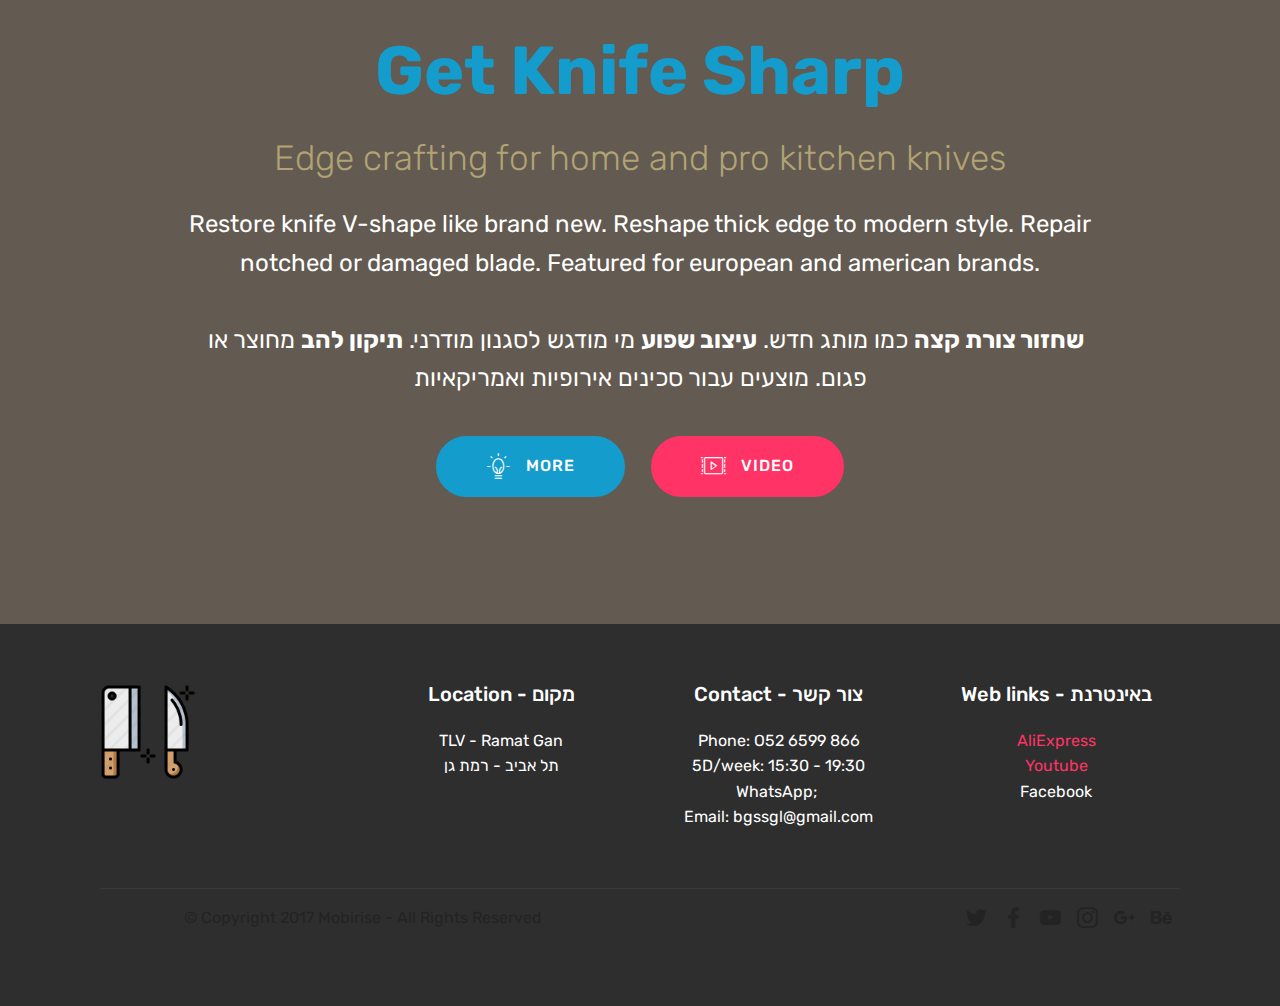
<file: index.html>
<!DOCTYPE html>
<html >
<head>
  <!-- Site made with Mobirise Website Builder v4.7.0, https://mobirise.com -->
  <meta charset="UTF-8">
  <meta http-equiv="X-UA-Compatible" content="IE=edge">
  <meta name="generator" content="Mobirise v4.7.0, mobirise.com">
  <meta name="viewport" content="width=device-width, initial-scale=1, minimum-scale=1">
  <link rel="shortcut icon" href="assets/images/logo4.png" type="image/x-icon">
  <meta name="description" content="About service : edge sharpening, reshaping, repairing; featured for home and pro kitchen knives of american and european origin.
Location : Tel Aviv - Ramat Gan.
Availability : 5D/week, 15:30 - 19:30; O526 599 866 via WhatsApp;">
  <title>Home</title>
  <link rel="stylesheet" href="assets/web/assets/mobirise-icons/mobirise-icons.css">
  <link rel="stylesheet" href="assets/tether/tether.min.css">
  <link rel="stylesheet" href="assets/bootstrap/css/bootstrap.min.css">
  <link rel="stylesheet" href="assets/bootstrap/css/bootstrap-grid.min.css">
  <link rel="stylesheet" href="assets/bootstrap/css/bootstrap-reboot.min.css">
  <link rel="stylesheet" href="assets/socicon/css/styles.css">
  <link rel="stylesheet" href="assets/theme/css/style.css">
  <link rel="stylesheet" href="assets/mobirise/css/mbr-additional.css" type="text/css">
  
  
  
</head>
<body>
  <section class="cid-qOrwmo8tvc" id="header2-f">

    

    

    <div class="container align-center">
        <div class="row justify-content-md-center">
            <div class="mbr-white col-md-10">
                <h1 class="mbr-section-title mbr-bold pb-3 mbr-fonts-style display-1">Get Knife Sharp</h1>
                <h3 class="mbr-section-subtitle align-center mbr-light pb-3 mbr-fonts-style display-2">
                    Edge crafting for home and pro kitchen knives</h3>
                <p class="mbr-text pb-3 mbr-fonts-style display-5">
                    Restore&nbsp;knife&nbsp;V-shape like brand new. Reshape thick edge to modern style. Repair notched or damaged blade. Featured for european and american brands.<br><br>&nbsp; <strong>שחזור צורת קצה</strong> כמו מותג חדש. <strong>עיצוב שפוע</strong>&nbsp;מי מודגש לסגנון מודרני. <strong>תיקון להב</strong> מחוצר או פגום. מוצעים עבור סכינים אירופיות ואמריקאיות</p>
                <div class="mbr-section-btn"><a class="btn btn-md btn-primary display-4" href="page1.html#info2-k"><span class="mbri-idea mbr-iconfont mbr-iconfont-btn"></span>MORE</a>
                    <a class="btn btn-md btn-danger display-4" href="http://bit.ly/2qcrmqI" target="_blank"><span class="mbri-video-play mbr-iconfont mbr-iconfont-btn"></span>VIDEO</a></div>
            </div>
        </div>
    </div>
    
</section>

<section class="engine"><a href="https://mobirise.ws/j">design your own website</a></section><section class="cid-qOrwmoD2B8" id="footer1-g">

    

    

    <div class="container">
        <div class="media-container-row content text-white">
            <div class="col-12 col-md-3">
                <div class="media-wrap">
                    <a href="https://bit.ly/HADKZIL">
                        <img src="assets/images/knife-kitchen-tool-cooking-129-128x128.png" alt="Get Knife Sharp - שירות חידוד סקיני מתבח" title="">
                    </a>
                </div>
            </div>
            <div class="col-12 col-md-3 mbr-fonts-style display-7">
                <h5 class="pb-3">
                    Location - מקום</h5>
                <p class="mbr-text">
                    TLV - Ramat Gan<br>תל אביב - רמת גן</p>
            </div>
            <div class="col-12 col-md-3 mbr-fonts-style display-7">
                <h5 class="pb-3">
                    Contact - צור קשר</h5>
                <p class="mbr-text">Рhоne: O52 6599 866<br>5D/week: 15:30 - 19:30 WhatsApp;&nbsp;<br>Еmаil: bgssgl@gmail.com<br></p>
            </div>
            <div class="col-12 col-md-3 mbr-fonts-style display-7">
                <h5 class="pb-3">Web links - באינטרנת</h5>
                <p class="mbr-text"><a href="http://bit.ly/2JniAy5" class="text-secondary">AliExpress</a><br><a href="http://bit.ly/2qcrmqI" class="text-secondary">Youtube</a><br>Facebook<br><br><br></p>
            </div>
        </div>
        <div class="footer-lower">
            <div class="media-container-row">
                <div class="col-sm-12">
                    <hr>
                </div>
            </div>
            <div class="media-container-row mbr-white">
                <div class="col-sm-6 copyright">
                    <p class="mbr-text mbr-fonts-style display-7">
                        © Copyright 2017 Mobirise - All Rights Reserved
                    </p>
                </div>
                <div class="col-md-6">
                    <div class="social-list align-right">
                        <div class="soc-item">
                            
                                <span class="mbr-iconfont mbr-iconfont-social socicon-twitter socicon" style="color: rgb(35, 35, 35);"></span>
                            
                        </div>
                        <div class="soc-item">
                            
                                <span class="mbr-iconfont mbr-iconfont-social socicon-facebook socicon" style="color: rgb(35, 35, 35);"></span>
                            
                        </div>
                        <div class="soc-item">
                            
                                <span class="mbr-iconfont mbr-iconfont-social socicon-youtube socicon" style="color: rgb(35, 35, 35);"></span>
                            
                        </div>
                        <div class="soc-item">
                            
                                <span class="mbr-iconfont mbr-iconfont-social socicon-instagram socicon" style="color: rgb(35, 35, 35);"></span>
                            
                        </div>
                        <div class="soc-item">
                            
                                <span class="mbr-iconfont mbr-iconfont-social socicon-googleplus socicon" style="color: rgb(35, 35, 35);"></span>
                            
                        </div>
                        <div class="soc-item">
                            
                                <span class="mbr-iconfont mbr-iconfont-social socicon-behance socicon" style="color: rgb(35, 35, 35);"></span>
                            
                        </div>
                    </div>
                </div>
            </div>
        </div>
    </div>
</section>


  <script src="assets/web/assets/jquery/jquery.min.js"></script>
  <script src="assets/popper/popper.min.js"></script>
  <script src="assets/tether/tether.min.js"></script>
  <script src="assets/bootstrap/js/bootstrap.min.js"></script>
  <script src="assets/smoothscroll/smooth-scroll.js"></script>
  <script src="assets/theme/js/script.js"></script>
  
  
</body>
</html>
</file>
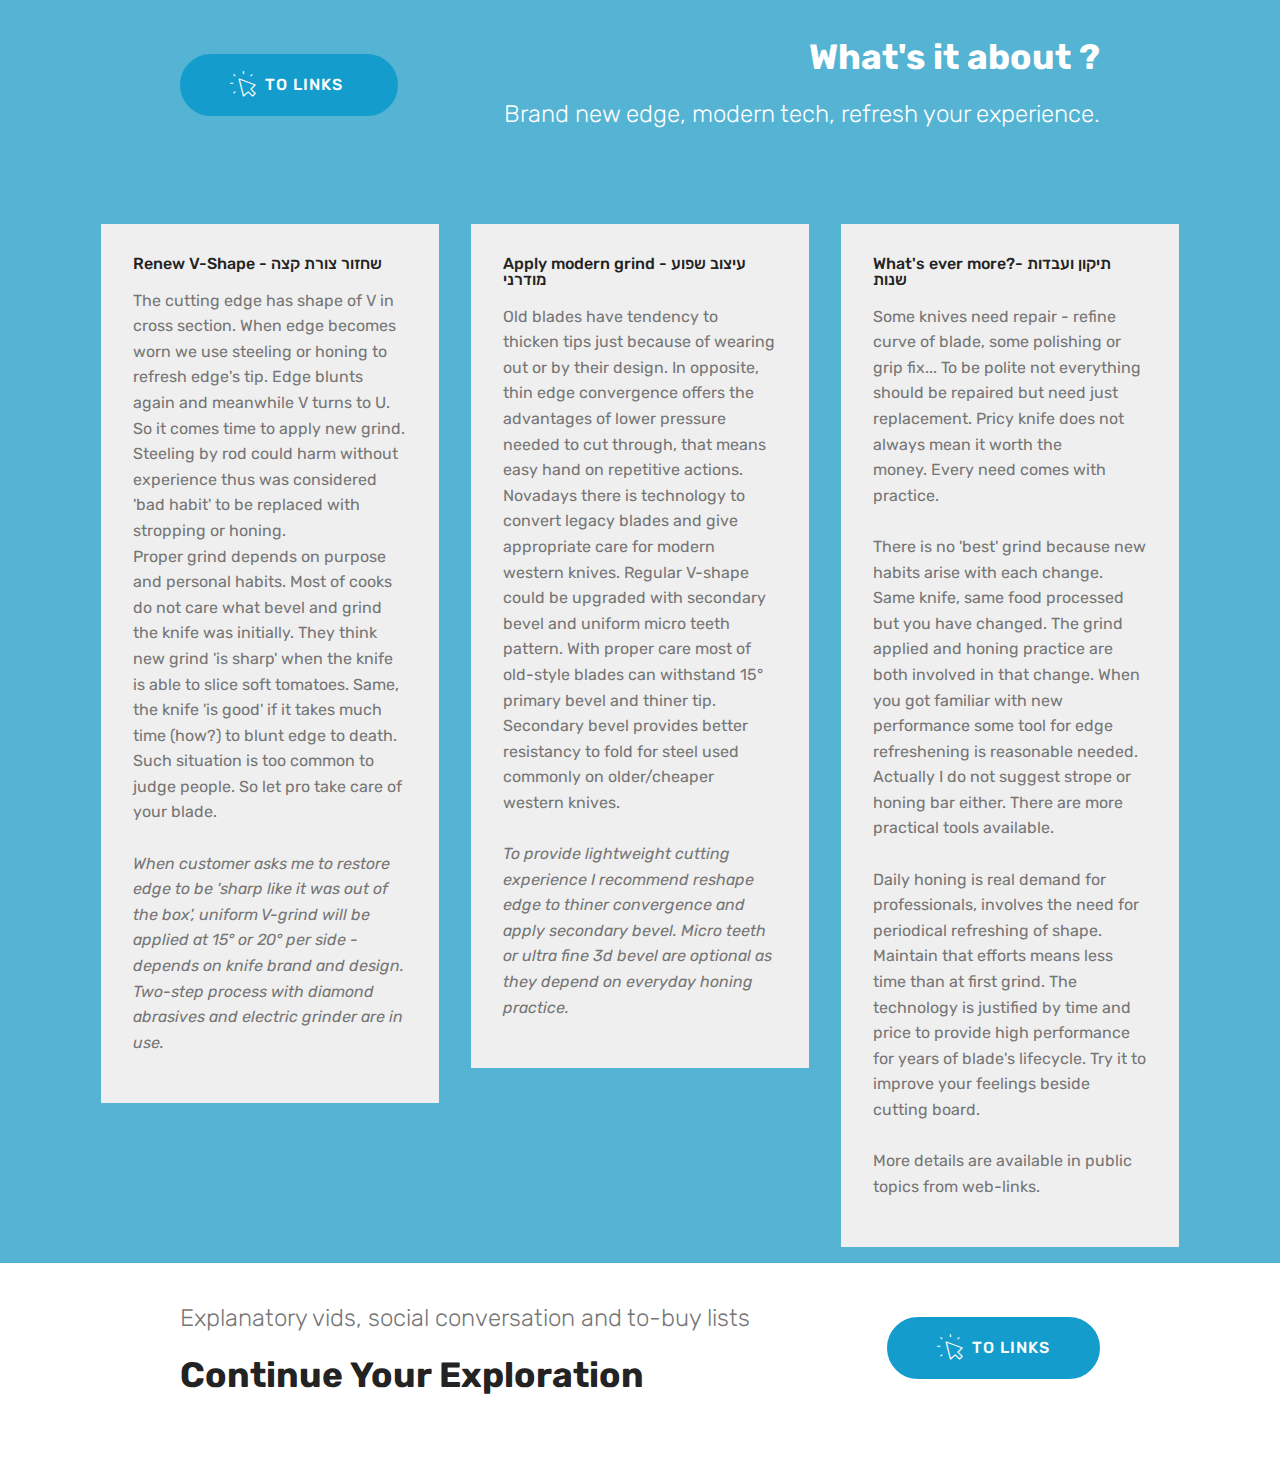
<file: page1.html>
<!DOCTYPE html>
<html >
<head>
  <!-- Site made with Mobirise Website Builder v4.7.0, https://mobirise.com -->
  <meta charset="UTF-8">
  <meta http-equiv="X-UA-Compatible" content="IE=edge">
  <meta name="generator" content="Mobirise v4.7.0, mobirise.com">
  <meta name="viewport" content="width=device-width, initial-scale=1, minimum-scale=1">
  <link rel="shortcut icon" href="assets/images/logo4.png" type="image/x-icon">
  <meta name="description" content="Web Page Creator Description">
  <title>Explanation</title>
  <link rel="stylesheet" href="assets/web/assets/mobirise-icons/mobirise-icons.css">
  <link rel="stylesheet" href="assets/tether/tether.min.css">
  <link rel="stylesheet" href="assets/bootstrap/css/bootstrap.min.css">
  <link rel="stylesheet" href="assets/bootstrap/css/bootstrap-grid.min.css">
  <link rel="stylesheet" href="assets/bootstrap/css/bootstrap-reboot.min.css">
  <link rel="stylesheet" href="assets/theme/css/style.css">
  <link rel="stylesheet" href="assets/mobirise/css/mbr-additional.css" type="text/css">
  
  
  
</head>
<body>
  <section class="mbr-section info2 cid-qOxYMbkE8g" id="info2-k">

    

    

    <div class="container">
        <div class="row main justify-content-center">
            <div class="media-container-column col-12 col-lg-3 col-md-4">
                <div class="mbr-section-btn align-left py-4"><a class="btn btn-primary display-4" href="index.html#footer1-g"><span class="mbri-cursor-click mbr-iconfont mbr-iconfont-btn"></span>
                    
                    TO LINKS&nbsp;</a></div>
            </div>
            <div class="media-container-column title col-12 col-lg-7 col-md-6">
                <h2 class="align-right mbr-bold mbr-white pb-3 mbr-fonts-style display-2">What's it about
?</h2>
                <h3 class="mbr-section-subtitle align-right mbr-light mbr-white mbr-fonts-style display-5">Brand new edge, modern tech, refresh your experience.</h3>
            </div>
        </div>
    </div>
</section>

<section class="engine"><a href="https://mobirise.ws/a">best free web site builder</a></section><section class="features4 cid-qOu1WpeXml" id="features4-i">
    
         

    
    <div class="container">
        <div class="media-container-row">
            <div class="card p-3 col-12 col-md-6 col-lg-4">
                <div class="card-wrapper media-container-row media-container-row">
                    <div class="card-box">
                        <h4 class="card-title pb-3 mbr-fonts-style display-7">Renew V-Shape - שחזור צורת קצה</h4>
                        <p class="mbr-text mbr-fonts-style display-7">The cutting edge has shape of V in cross section. When edge becomes worn we use steeling or honing to refresh edge's tip. Edge blunts again and meanwhile V turns to U. So it comes time to apply new grind. Steeling by rod could harm without experience thus was considered 'bad habit' to be replaced with stropping or honing.
<br>Proper grind depends on purpose and personal habits. Most of cooks do not care what bevel and grind the knife was initially. They think new grind 'is sharp' when the knife is able to slice soft tomatoes. Same, the knife 'is good' if it takes much time (how?) to blunt edge to death. Such situation is too common to judge people. So let pro take care of your blade.<br><br><em>When customer asks me to restore edge to be 'sharp like it was out of the box', uniform V-grind will be applied at 15° or 20° per side - depends on knife brand and design. Two-step process with diamond abrasives and electric grinder are in use.&nbsp;</em></p>
                    </div>
                </div>
            </div>

            <div class="card p-3 col-12 col-md-6 col-12 col-md-6 col-lg-4">
                <div class="card-wrapper media-container-row">
                    <div class="card-box">
                        <h4 class="card-title pb-3 mbr-fonts-style display-7">
                            Apply modern grind - עיצוב שפוע מודרני</h4>
                        <p class="mbr-text mbr-fonts-style display-7">Old blades have tendency to thicken tips just because of wearing out or by their design. In opposite, thin edge convergence offers the advantages of lower pressure needed to cut through, that means easy hand on repetitive actions.
<br>Novadays there is technology to convert legacy blades and give appropriate care for modern western knives. Regular V-shape could be upgraded with secondary bevel and uniform micro teeth pattern. With proper care most of old-style blades can withstand 15° primary bevel and thiner tip. Secondary bevel provides better resistancy to fold for steel used commonly on older/cheaper western knives.  
<br><br><em>To provide lightweight cutting experience I recommend reshape edge to thiner convergence and apply secondary bevel. Micro teeth or ultra fine 3d bevel are optional as they depend on everyday honing practice.</em></p>
                    </div>
                </div>
            </div>

            <div class="card p-3 col-12 col-md-6 col-lg-4">
                <div class="card-wrapper media-container-row">
                    <div class="card-box">
                        <h4 class="card-title pb-3 mbr-fonts-style display-7">
                            What's ever more?- תיקון ועבדות שנות</h4>
                        <p class="mbr-text mbr-fonts-style display-7">Some knives need repair - refine curve of blade, some polishing or grip fix... To be polite not everything should be repaired but need just replacement. Pricy knife does not always mean it worth the money.&nbsp;Every need comes with practice.<br><br>There is no 'best' grind because new habits arise with each change. Same knife, same food processed but you have changed. The grind applied and honing practice are both involved in that change. When you got familiar with new performance some tool for edge refreshening is reasonable needed. Actually I do not suggest strope or honing bar either. There are more practical tools available.<br><br>Daily honing is real demand for professionals, involves the need for periodical refreshing of shape. Maintain that efforts means less time than at first grind. The technology is justified by time and price to provide high performance for years of blade's lifecycle. Try it to improve your feelings beside cutting board.<br><br>More details are available in public topics from web-links.&nbsp;</p>
                    </div>
                </div>
            </div>

            
        </div>
    </div>
</section>

<section class="mbr-section info1 cid-qOy35yVhTS" id="info1-l">

    

    
    <div class="container">
        <div class="row justify-content-center content-row">
            <div class="media-container-column title col-12 col-lg-7 col-md-6">
                <h3 class="mbr-section-subtitle align-left mbr-light pb-3 mbr-fonts-style display-5">Explanatory vids, social conversation and to-buy lists</h3>
                <h2 class="align-left mbr-bold mbr-fonts-style display-2">Continue Your Exploration</h2>
            </div>
            <div class="media-container-column col-12 col-lg-3 col-md-4">
                <div class="mbr-section-btn align-right py-4"><a class="btn btn-primary display-4" href="index.html#footer1-g"><span class="mbri-cursor-click mbr-iconfont mbr-iconfont-btn"></span>TO LINKS</a></div>
            </div>
        </div>
    </div>
</section>


  <script src="assets/web/assets/jquery/jquery.min.js"></script>
  <script src="assets/popper/popper.min.js"></script>
  <script src="assets/tether/tether.min.js"></script>
  <script src="assets/bootstrap/js/bootstrap.min.js"></script>
  <script src="assets/smoothscroll/smooth-scroll.js"></script>
  <script src="assets/theme/js/script.js"></script>
  
  
</body>
</html>
</file>
<file: assets/web/assets/mobirise-icons/mobirise-icons.css>
@font-face {
  font-family: 'MobiriseIcons';
  src:  url('mobirise-icons.eot?spat4u');
  src:  url('mobirise-icons.eot?spat4u#iefix') format('embedded-opentype'),
    url('mobirise-icons.ttf?spat4u') format('truetype'),
    url('mobirise-icons.woff?spat4u') format('woff'),
    url('mobirise-icons.svg?spat4u#MobiriseIcons') format('svg');
  font-weight: normal;
  font-style: normal;
}

[class^="mbri-"], [class*=" mbri-"] {
  /* use !important to prevent issues with browser extensions that change fonts */
  font-family: MobiriseIcons !important;
  speak: none;
  font-style: normal;
  font-weight: normal;
  font-variant: normal;
  text-transform: none;
  line-height: 1;

  /* Better Font Rendering =========== */
  -webkit-font-smoothing: antialiased;
  -moz-osx-font-smoothing: grayscale;
}

.mbri-add-submenu:before {
  content: "\e900";
}
.mbri-alert:before {
  content: "\e901";
}
.mbri-align-center:before {
  content: "\e902";
}
.mbri-align-justify:before {
  content: "\e903";
}
.mbri-align-left:before {
  content: "\e904";
}
.mbri-align-right:before {
  content: "\e905";
}
.mbri-android:before {
  content: "\e906";
}
.mbri-apple:before {
  content: "\e907";
}
.mbri-arrow-down:before {
  content: "\e908";
}
.mbri-arrow-next:before {
  content: "\e909";
}
.mbri-arrow-prev:before {
  content: "\e90a";
}
.mbri-arrow-up:before {
  content: "\e90b";
}
.mbri-bold:before {
  content: "\e90c";
}
.mbri-bookmark:before {
  content: "\e90d";
}
.mbri-bootstrap:before {
  content: "\e90e";
}
.mbri-briefcase:before {
  content: "\e90f";
}
.mbri-browse:before {
  content: "\e910";
}
.mbri-bulleted-list:before {
  content: "\e911";
}
.mbri-calendar:before {
  content: "\e912";
}
.mbri-camera:before {
  content: "\e913";
}
.mbri-cart-add:before {
  content: "\e914";
}
.mbri-cart-full:before {
  content: "\e915";
}
.mbri-cash:before {
  content: "\e916";
}
.mbri-change-style:before {
  content: "\e917";
}
.mbri-chat:before {
  content: "\e918";
}
.mbri-clock:before {
  content: "\e919";
}
.mbri-close:before {
  content: "\e91a";
}
.mbri-cloud:before {
  content: "\e91b";
}
.mbri-code:before {
  content: "\e91c";
}
.mbri-contact-form:before {
  content: "\e91d";
}
.mbri-credit-card:before {
  content: "\e91e";
}
.mbri-cursor-click:before {
  content: "\e91f";
}
.mbri-cust-feedback:before {
  content: "\e920";
}
.mbri-database:before {
  content: "\e921";
}
.mbri-delivery:before {
  content: "\e922";
}
.mbri-desktop:before {
  content: "\e923";
}
.mbri-devices:before {
  content: "\e924";
}
.mbri-down:before {
  content: "\e925";
}
.mbri-download:before {
  content: "\e989";
}
.mbri-drag-n-drop:before {
  content: "\e927";
}
.mbri-drag-n-drop2:before {
  content: "\e928";
}
.mbri-edit:before {
  content: "\e929";
}
.mbri-edit2:before {
  content: "\e92a";
}
.mbri-error:before {
  content: "\e92b";
}
.mbri-extension:before {
  content: "\e92c";
}
.mbri-features:before {
  content: "\e92d";
}
.mbri-file:before {
  content: "\e92e";
}
.mbri-flag:before {
  content: "\e92f";
}
.mbri-folder:before {
  content: "\e930";
}
.mbri-gift:before {
  content: "\e931";
}
.mbri-github:before {
  content: "\e932";
}
.mbri-globe:before {
  content: "\e933";
}
.mbri-globe-2:before {
  content: "\e934";
}
.mbri-growing-chart:before {
  content: "\e935";
}
.mbri-hearth:before {
  content: "\e936";
}
.mbri-help:before {
  content: "\e937";
}
.mbri-home:before {
  content: "\e938";
}
.mbri-hot-cup:before {
  content: "\e939";
}
.mbri-idea:before {
  content: "\e93a";
}
.mbri-image-gallery:before {
  content: "\e93b";
}
.mbri-image-slider:before {
  content: "\e93c";
}
.mbri-info:before {
  content: "\e93d";
}
.mbri-italic:before {
  content: "\e93e";
}
.mbri-key:before {
  content: "\e93f";
}
.mbri-laptop:before {
  content: "\e940";
}
.mbri-layers:before {
  content: "\e941";
}
.mbri-left-right:before {
  content: "\e942";
}
.mbri-left:before {
  content: "\e943";
}
.mbri-letter:before {
  content: "\e944";
}
.mbri-like:before {
  content: "\e945";
}
.mbri-link:before {
  content: "\e946";
}
.mbri-lock:before {
  content: "\e947";
}
.mbri-login:before {
  content: "\e948";
}
.mbri-logout:before {
  content: "\e949";
}
.mbri-magic-stick:before {
  content: "\e94a";
}
.mbri-map-pin:before {
  content: "\e94b";
}
.mbri-menu:before {
  content: "\e94c";
}
.mbri-mobile:before {
  content: "\e94d";
}
.mbri-mobile2:before {
  content: "\e94e";
}
.mbri-mobirise:before {
  content: "\e94f";
}
.mbri-more-horizontal:before {
  content: "\e950";
}
.mbri-more-vertical:before {
  content: "\e951";
}
.mbri-music:before {
  content: "\e952";
}
.mbri-new-file:before {
  content: "\e953";
}
.mbri-numbered-list:before {
  content: "\e954";
}
.mbri-opened-folder:before {
  content: "\e955";
}
.mbri-pages:before {
  content: "\e956";
}
.mbri-paper-plane:before {
  content: "\e957";
}
.mbri-paperclip:before {
  content: "\e958";
}
.mbri-photo:before {
  content: "\e959";
}
.mbri-photos:before {
  content: "\e95a";
}
.mbri-pin:before {
  content: "\e95b";
}
.mbri-play:before {
  content: "\e95c";
}
.mbri-plus:before {
  content: "\e95d";
}
.mbri-preview:before {
  content: "\e95e";
}
.mbri-print:before {
  content: "\e95f";
}
.mbri-protect:before {
  content: "\e960";
}
.mbri-question:before {
  content: "\e961";
}
.mbri-quote-left:before {
  content: "\e962";
}
.mbri-quote-right:before {
  content: "\e963";
}
.mbri-refresh:before {
  content: "\e964";
}
.mbri-responsive:before {
  content: "\e965";
}
.mbri-right:before {
  content: "\e966";
}
.mbri-rocket:before {
  content: "\e967";
}
.mbri-sad-face:before {
  content: "\e968";
}
.mbri-sale:before {
  content: "\e969";
}
.mbri-save:before {
  content: "\e96a";
}
.mbri-search:before {
  content: "\e96b";
}
.mbri-setting:before {
  content: "\e96c";
}
.mbri-setting2:before {
  content: "\e96d";
}
.mbri-setting3:before {
  content: "\e96e";
}
.mbri-share:before {
  content: "\e96f";
}
.mbri-shopping-bag:before {
  content: "\e970";
}
.mbri-shopping-basket:before {
  content: "\e971";
}
.mbri-shopping-cart:before {
  content: "\e972";
}
.mbri-sites:before {
  content: "\e973";
}
.mbri-smile-face:before {
  content: "\e974";
}
.mbri-speed:before {
  content: "\e975";
}
.mbri-star:before {
  content: "\e976";
}
.mbri-success:before {
  content: "\e977";
}
.mbri-sun:before {
  content: "\e978";
}
.mbri-sun2:before {
  content: "\e979";
}
.mbri-tablet:before {
  content: "\e97a";
}
.mbri-tablet-vertical:before {
  content: "\e97b";
}
.mbri-target:before {
  content: "\e97c";
}
.mbri-timer:before {
  content: "\e97d";
}
.mbri-to-ftp:before {
  content: "\e97e";
}
.mbri-to-local-drive:before {
  content: "\e97f";
}
.mbri-touch-swipe:before {
  content: "\e980";
}
.mbri-touch:before {
  content: "\e981";
}
.mbri-trash:before {
  content: "\e982";
}
.mbri-underline:before {
  content: "\e983";
}
.mbri-unlink:before {
  content: "\e984";
}
.mbri-unlock:before {
  content: "\e985";
}
.mbri-up-down:before {
  content: "\e986";
}
.mbri-up:before {
  content: "\e987";
}
.mbri-update:before {
  content: "\e988";
}
.mbri-upload:before {
 content: "\e926"; 
}
.mbri-user:before {
  content: "\e98a";
}
.mbri-user2:before {
  content: "\e98b";
}
.mbri-users:before {
  content: "\e98c";
}
.mbri-video:before {
  content: "\e98d";
}
.mbri-video-play:before {
  content: "\e98e";
}
.mbri-watch:before {
  content: "\e98f";
}
.mbri-website-theme:before {
  content: "\e990";
}
.mbri-wifi:before {
  content: "\e991";
}
.mbri-windows:before {
  content: "\e992";
}
.mbri-zoom-out:before {
  content: "\e993";
}
.mbri-redo:before {
  content: "\e994";
}
.mbri-undo:before {
  content: "\e995";
}
</file>
<file: assets/socicon/css/styles.css>
@charset "UTF-8";

@font-face {
  font-family: "socicon";
  src:url("../fonts/socicon.eot");
  src:url("../fonts/socicon.eot?#iefix") format("embedded-opentype"),
    url("../fonts/socicon.woff") format("woff"),
    url("../fonts/socicon.ttf") format("truetype"),
    url("../fonts/socicon.svg#socicon") format("svg");
  font-weight: normal;
  font-style: normal;

}

[data-icon]:before {
  font-family: "socicon" !important;
  content: attr(data-icon);
  font-style: normal !important;
  font-weight: normal !important;
  font-variant: normal !important;
  text-transform: none !important;
  speak: none;
  line-height: 1;
  -webkit-font-smoothing: antialiased;
  -moz-osx-font-smoothing: grayscale;
}

[class^="socicon-"]:before,
[class*=" socicon-"]:before {
  font-family: "socicon" !important;
  font-style: normal !important;
  font-weight: normal !important;
  font-variant: normal !important;
  text-transform: none !important;
  speak: none;
  line-height: 1;
  -webkit-font-smoothing: antialiased;
  -moz-osx-font-smoothing: grayscale;
}

.socicon-modelmayhem:before {
  content: "\e000";
}
.socicon-mixcloud:before {
  content: "\e001";
}
.socicon-drupal:before {
  content: "\e002";
}
.socicon-swarm:before {
  content: "\e003";
}
.socicon-istock:before {
  content: "\e004";
}
.socicon-yammer:before {
  content: "\e005";
}
.socicon-ello:before {
  content: "\e006";
}
.socicon-stackoverflow:before {
  content: "\e007";
}
.socicon-persona:before {
  content: "\e008";
}
.socicon-triplej:before {
  content: "\e009";
}
.socicon-houzz:before {
  content: "\e00a";
}
.socicon-rss:before {
  content: "\e00b";
}
.socicon-paypal:before {
  content: "\e00c";
}
.socicon-odnoklassniki:before {
  content: "\e00d";
}
.socicon-airbnb:before {
  content: "\e00e";
}
.socicon-periscope:before {
  content: "\e00f";
}
.socicon-outlook:before {
  content: "\e010";
}
.socicon-coderwall:before {
  content: "\e011";
}
.socicon-tripadvisor:before {
  content: "\e012";
}
.socicon-appnet:before {
  content: "\e013";
}
.socicon-goodreads:before {
  content: "\e014";
}
.socicon-tripit:before {
  content: "\e015";
}
.socicon-lanyrd:before {
  content: "\e016";
}
.socicon-slideshare:before {
  content: "\e017";
}
.socicon-buffer:before {
  content: "\e018";
}
.socicon-disqus:before {
  content: "\e019";
}
.socicon-vkontakte:before {
  content: "\e01a";
}
.socicon-whatsapp:before {
  content: "\e01b";
}
.socicon-patreon:before {
  content: "\e01c";
}
.socicon-storehouse:before {
  content: "\e01d";
}
.socicon-pocket:before {
  content: "\e01e";
}
.socicon-mail:before {
  content: "\e01f";
}
.socicon-blogger:before {
  content: "\e020";
}
.socicon-technorati:before {
  content: "\e021";
}
.socicon-reddit:before {
  content: "\e022";
}
.socicon-dribbble:before {
  content: "\e023";
}
.socicon-stumbleupon:before {
  content: "\e024";
}
.socicon-digg:before {
  content: "\e025";
}
.socicon-envato:before {
  content: "\e026";
}
.socicon-behance:before {
  content: "\e027";
}
.socicon-delicious:before {
  content: "\e028";
}
.socicon-deviantart:before {
  content: "\e029";
}
.socicon-forrst:before {
  content: "\e02a";
}
.socicon-play:before {
  content: "\e02b";
}
.socicon-zerply:before {
  content: "\e02c";
}
.socicon-wikipedia:before {
  content: "\e02d";
}
.socicon-apple:before {
  content: "\e02e";
}
.socicon-flattr:before {
  content: "\e02f";
}
.socicon-github:before {
  content: "\e030";
}
.socicon-renren:before {
  content: "\e031";
}
.socicon-friendfeed:before {
  content: "\e032";
}
.socicon-newsvine:before {
  content: "\e033";
}
.socicon-identica:before {
  content: "\e034";
}
.socicon-bebo:before {
  content: "\e035";
}
.socicon-zynga:before {
  content: "\e036";
}
.socicon-steam:before {
  content: "\e037";
}
.socicon-xbox:before {
  content: "\e038";
}
.socicon-windows:before {
  content: "\e039";
}
.socicon-qq:before {
  content: "\e03a";
}
.socicon-douban:before {
  content: "\e03b";
}
.socicon-meetup:before {
  content: "\e03c";
}
.socicon-playstation:before {
  content: "\e03d";
}
.socicon-android:before {
  content: "\e03e";
}
.socicon-snapchat:before {
  content: "\e03f";
}
.socicon-twitter:before {
  content: "\e040";
}
.socicon-facebook:before {
  content: "\e041";
}
.socicon-googleplus:before {
  content: "\e042";
}
.socicon-pinterest:before {
  content: "\e043";
}
.socicon-foursquare:before {
  content: "\e044";
}
.socicon-yahoo:before {
  content: "\e045";
}
.socicon-skype:before {
  content: "\e046";
}
.socicon-yelp:before {
  content: "\e047";
}
.socicon-feedburner:before {
  content: "\e048";
}
.socicon-linkedin:before {
  content: "\e049";
}
.socicon-viadeo:before {
  content: "\e04a";
}
.socicon-xing:before {
  content: "\e04b";
}
.socicon-myspace:before {
  content: "\e04c";
}
.socicon-soundcloud:before {
  content: "\e04d";
}
.socicon-spotify:before {
  content: "\e04e";
}
.socicon-grooveshark:before {
  content: "\e04f";
}
.socicon-lastfm:before {
  content: "\e050";
}
.socicon-youtube:before {
  content: "\e051";
}
.socicon-vimeo:before {
  content: "\e052";
}
.socicon-dailymotion:before {
  content: "\e053";
}
.socicon-vine:before {
  content: "\e054";
}
.socicon-flickr:before {
  content: "\e055";
}
.socicon-500px:before {
  content: "\e056";
}
.socicon-wordpress:before {
  content: "\e058";
}
.socicon-tumblr:before {
  content: "\e059";
}
.socicon-twitch:before {
  content: "\e05a";
}
.socicon-8tracks:before {
  content: "\e05b";
}
.socicon-amazon:before {
  content: "\e05c";
}
.socicon-icq:before {
  content: "\e05d";
}
.socicon-smugmug:before {
  content: "\e05e";
}
.socicon-ravelry:before {
  content: "\e05f";
}
.socicon-weibo:before {
  content: "\e060";
}
.socicon-baidu:before {
  content: "\e061";
}
.socicon-angellist:before {
  content: "\e062";
}
.socicon-ebay:before {
  content: "\e063";
}
.socicon-imdb:before {
  content: "\e064";
}
.socicon-stayfriends:before {
  content: "\e065";
}
.socicon-residentadvisor:before {
  content: "\e066";
}
.socicon-google:before {
  content: "\e067";
}
.socicon-yandex:before {
  content: "\e068";
}
.socicon-sharethis:before {
  content: "\e069";
}
.socicon-bandcamp:before {
  content: "\e06a";
}
.socicon-itunes:before {
  content: "\e06b";
}
.socicon-deezer:before {
  content: "\e06c";
}
.socicon-telegram:before {
  content: "\e06e";
}
.socicon-openid:before {
  content: "\e06f";
}
.socicon-amplement:before {
  content: "\e070";
}
.socicon-viber:before {
  content: "\e071";
}
.socicon-zomato:before {
  content: "\e072";
}
.socicon-draugiem:before {
  content: "\e074";
}
.socicon-endomodo:before {
  content: "\e075";
}
.socicon-filmweb:before {
  content: "\e076";
}
.socicon-stackexchange:before {
  content: "\e077";
}
.socicon-wykop:before {
  content: "\e078";
}
.socicon-teamspeak:before {
  content: "\e079";
}
.socicon-teamviewer:before {
  content: "\e07a";
}
.socicon-ventrilo:before {
  content: "\e07b";
}
.socicon-younow:before {
  content: "\e07c";
}
.socicon-raidcall:before {
  content: "\e07d";
}
.socicon-mumble:before {
  content: "\e07e";
}
.socicon-medium:before {
  content: "\e06d";
}
.socicon-bebee:before {
  content: "\e07f";
}
.socicon-hitbox:before {
  content: "\e080";
}
.socicon-reverbnation:before {
  content: "\e081";
}
.socicon-formulr:before {
  content: "\e082";
}
.socicon-instagram:before {
  content: "\e057";
}
.socicon-battlenet:before {
  content: "\e083";
}
.socicon-chrome:before {
  content: "\e084";
}
.socicon-discord:before {
  content: "\e086";
}
.socicon-issuu:before {
  content: "\e087";
}
.socicon-macos:before {
  content: "\e088";
}
.socicon-firefox:before {
  content: "\e089";
}
.socicon-opera:before {
  content: "\e08d";
}
.socicon-keybase:before {
  content: "\e090";
}
.socicon-alliance:before {
  content: "\e091";
}
.socicon-livejournal:before {
  content: "\e092";
}
.socicon-googlephotos:before {
  content: "\e093";
}
.socicon-horde:before {
  content: "\e094";
}
.socicon-etsy:before {
  content: "\e095";
}
.socicon-zapier:before {
  content: "\e096";
}
.socicon-google-scholar:before {
  content: "\e097";
}
.socicon-researchgate:before {
  content: "\e098";
}
.socicon-wechat:before {
  content: "\e099";
}
.socicon-strava:before {
  content: "\e09a";
}
.socicon-line:before {
  content: "\e09b";
}
.socicon-lyft:before {
  content: "\e09c";
}
.socicon-uber:before {
  content: "\e09d";
}
.socicon-songkick:before {
  content: "\e09e";
}
.socicon-viewbug:before {
  content: "\e09f";
}
.socicon-googlegroups:before {
  content: "\e0a0";
}
.socicon-quora:before {
  content: "\e073";
}
.socicon-diablo:before {
  content: "\e085";
}
.socicon-blizzard:before {
  content: "\e0a1";
}
.socicon-hearthstone:before {
  content: "\e08b";
}
.socicon-heroes:before {
  content: "\e08a";
}
.socicon-overwatch:before {
  content: "\e08c";
}
.socicon-warcraft:before {
  content: "\e08e";
}
.socicon-starcraft:before {
  content: "\e08f";
}
.socicon-beam:before {
  content: "\e0a2";
}
.socicon-curse:before {
  content: "\e0a3";
}
.socicon-player:before {
  content: "\e0a4";
}
.socicon-streamjar:before {
  content: "\e0a5";
}
.socicon-nintendo:before {
  content: "\e0a6";
}
.socicon-hellocoton:before {
  content: "\e0a7";
}
</file>
<file: assets/theme/css/style.css>
/*!
 * Mobirise v4 theme (https://mobirise.com/)
 * Copyright 2017 Mobirise
 */
section {
  background-color: #eeeeee; }

section,
.container,
.container-fluid {
  position: relative;
  word-wrap: break-word; }

a.mbr-iconfont:hover {
  text-decoration: none; }

.article .lead p, .article .lead ul, .article .lead ol, .article .lead pre, .article .lead blockquote {
  margin-bottom: 0; }

a {
  font-style: normal;
  font-weight: 400;
  cursor: pointer; }
  a, a:hover {
    text-decoration: none; }

figure {
  margin-bottom: 0; }

body {
  color: #232323; }

h1, h2, h3, h4, h5, h6,
.h1, .h2, .h3, .h4, .h5, .h6,
.display-1, .display-2, .display-3, .display-4 {
  line-height: 1;
  word-break: break-word;
  word-wrap: break-word; }

b, strong {
  font-weight: bold; }

blockquote {
  padding: 10px 0 10px 20px;
  position: relative;
  border-left: 2px solid;
  border-color: #ff3366; }

input:-webkit-autofill, input:-webkit-autofill:hover, input:-webkit-autofill:focus, input:-webkit-autofill:active {
  transition-delay: 9999s;
  transition-property: background-color, color; }

textarea[type="hidden"] {
  display: none; }

body {
  position: relative; }

section {
  background-position: 50% 50%;
  background-repeat: no-repeat;
  background-size: cover; }
  section .mbr-background-video,
  section .mbr-background-video-preview {
    position: absolute;
    bottom: 0;
    left: 0;
    right: 0;
    top: 0; }

.hidden {
  visibility: hidden; }

.mbr-z-index20 {
  z-index: 20; }

/*! Base colors */
.mbr-white {
  color: #ffffff; }

.mbr-black {
  color: #000000; }

.mbr-bg-white {
  background-color: #ffffff; }

.mbr-bg-black {
  background-color: #000000; }

/*! Text-aligns */
.align-left {
  text-align: left; }

.align-center {
  text-align: center; }

.align-right {
  text-align: right; }

@media (max-width: 767px) {
  .align-left, .align-center, .align-right, .mbr-section-btn, .mbr-section-title {
    text-align: center; } }
/*! Font-weight  */
.mbr-light {
  font-weight: 300; }

.mbr-regular {
  font-weight: 400; }

.mbr-semibold {
  font-weight: 500; }

.mbr-bold {
  font-weight: 700; }

/*! Media  */
.media-size-item {
  -webkit-flex: 1 1 auto;
  -moz-flex: 1 1 auto;
  -ms-flex: 1 1 auto;
  -o-flex: 1 1 auto;
  flex: 1 1 auto; }

.media-content {
  -webkit-flex-basis: 100%;
  flex-basis: 100%; }

.media-container-row {
  display: -ms-flexbox;
  display: -webkit-flex;
  display: flex;
  -webkit-flex-direction: row;
  -ms-flex-direction: row;
  flex-direction: row;
  -webkit-flex-wrap: wrap;
  -ms-flex-wrap: wrap;
  flex-wrap: wrap;
  -webkit-justify-content: center;
  -ms-flex-pack: center;
  justify-content: center;
  -webkit-align-content: center;
  -ms-flex-line-pack: center;
  align-content: center;
  -webkit-align-items: start;
  -ms-flex-align: start;
  align-items: start; }
  .media-container-row .media-size-item {
    width: 400px; }

.media-container-column {
  display: -ms-flexbox;
  display: -webkit-flex;
  display: flex;
  -webkit-flex-direction: column;
  -ms-flex-direction: column;
  flex-direction: column;
  -webkit-flex-wrap: wrap;
  -ms-flex-wrap: wrap;
  flex-wrap: wrap;
  -webkit-justify-content: center;
  -ms-flex-pack: center;
  justify-content: center;
  -webkit-align-content: center;
  -ms-flex-line-pack: center;
  align-content: center;
  -webkit-align-items: stretch;
  -ms-flex-align: stretch;
  align-items: stretch; }
  .media-container-column > * {
    width: 100%; }

@media (min-width: 992px) {
  .media-container-row {
    -webkit-flex-wrap: nowrap;
    -ms-flex-wrap: nowrap;
    flex-wrap: nowrap; } }
figure {
  overflow: hidden; }

figure[mbr-media-size] {
  transition: width 0.1s; }

.mbr-figure img, .mbr-figure iframe {
  display: block;
  width: 100%; }

.card {
  background-color: transparent;
  border: none; }

.card-img {
  text-align: center;
  flex-shrink: 0; }

.media {
  max-width: 100%;
  margin: 0 auto; }

.mbr-figure {
  -ms-flex-item-align: center;
  -ms-grid-row-align: center;
  -webkit-align-self: center;
  align-self: center; }

.media-container > div {
  max-width: 100%; }

.mbr-figure img, .card-img img {
  width: 100%; }

@media (max-width: 991px) {
  .media-size-item {
    width: auto !important; }

  .media {
    width: auto; }

  .mbr-figure {
    width: 100% !important; } }
/*! Buttons */
.mbr-section-btn {
  margin-left: -.25rem;
  margin-right: -.25rem;
  font-size: 0; }

nav .mbr-section-btn {
  margin-left: 0rem;
  margin-right: 0rem; }

/*! Btn icon margin */
.btn .mbr-iconfont, .btn.btn-sm .mbr-iconfont {
  cursor: pointer;
  margin-right: 0.5rem; }

.btn.btn-md .mbr-iconfont, .btn.btn-md .mbr-iconfont {
  margin-right: 0.8rem; }

.mbr-regular {
  font-weight: 400; }

.mbr-semibold {
  font-weight: 500; }

.mbr-bold {
  font-weight: 700; }

[type="submit"] {
  -webkit-appearance: none; }

/*! Full-screen */
.mbr-fullscreen .mbr-overlay {
  min-height: 100vh; }

.mbr-fullscreen {
  display: flex;
  display: -webkit-flex;
  display: -moz-flex;
  display: -ms-flex;
  display: -o-flex;
  align-items: center;
  -webkit-align-items: center;
  min-height: 100vh;
  padding-top: 3rem;
  padding-bottom: 3rem; }

/*! Map */
.map {
  height: 25rem;
  position: relative; }
  .map iframe {
    width: 100%;
    height: 100%; }

/* Form */
.form-asterisk {
  font-family: initial;
  position: absolute;
  top: -2px;
  font-weight: normal; }

/*! Scroll to top arrow */
.mbr-arrow-up {
  bottom: 25px;
  right: 90px;
  position: fixed;
  text-align: right;
  z-index: 5000;
  color: #ffffff;
  font-size: 32px;
  transform: rotate(180deg);
  -webkit-transform: rotate(180deg); }

.mbr-arrow-up a {
  background: rgba(0, 0, 0, 0.2);
  border-radius: 3px;
  color: #fff;
  display: inline-block;
  height: 60px;
  width: 60px;
  outline-style: none !important;
  position: relative;
  text-decoration: none;
  transition: all .3s ease-in-out;
  cursor: pointer;
  text-align: center; }
  .mbr-arrow-up a:hover {
    background-color: rgba(0, 0, 0, 0.4); }
  .mbr-arrow-up a i {
    line-height: 60px; }

.mbr-arrow-up-icon {
  display: block;
  color: #fff; }

.mbr-arrow-up-icon::before {
  content: "\203a";
  display: inline-block;
  font-family: serif;
  font-size: 32px;
  line-height: 1;
  font-style: normal;
  position: relative;
  top: 6px;
  left: -4px;
  -webkit-transform: rotate(-90deg);
  transform: rotate(-90deg); }

/*! Arrow Down */
.mbr-arrow {
  position: absolute;
  bottom: 45px;
  left: 50%;
  width: 60px;
  height: 60px;
  cursor: pointer;
  background-color: rgba(80, 80, 80, 0.5);
  border-radius: 50%;
  -webkit-transform: translateX(-50%);
  transform: translateX(-50%); }
  .mbr-arrow > a {
    display: inline-block;
    text-decoration: none;
    outline-style: none;
    -webkit-animation: arrowdown 1.7s ease-in-out infinite;
    animation: arrowdown 1.7s ease-in-out infinite; }
    .mbr-arrow > a > i {
      position: absolute;
      top: -2px;
      left: 15px;
      font-size: 2rem; }

@keyframes arrowdown {
  0% {
    transform: translateY(0px);
    -webkit-transform: translateY(0px); }
  50% {
    transform: translateY(-5px);
    -webkit-transform: translateY(-5px); }
  100% {
    transform: translateY(0px);
    -webkit-transform: translateY(0px); } }
@-webkit-keyframes arrowdown {
  0% {
    transform: translateY(0px);
    -webkit-transform: translateY(0px); }
  50% {
    transform: translateY(-5px);
    -webkit-transform: translateY(-5px); }
  100% {
    transform: translateY(0px);
    -webkit-transform: translateY(0px); } }
@media (max-width: 500px) {
  .mbr-arrow-up {
    left: 50%;
    right: auto;
    transform: translateX(-50%) rotate(180deg);
    -webkit-transform: translateX(-50%) rotate(180deg); } }
/*Gradients animation*/
@keyframes gradient-animation {
  from {
    background-position: 0% 100%;
    animation-timing-function: ease-in-out; }
  to {
    background-position: 100% 0%;
    animation-timing-function: ease-in-out; } }
@-webkit-keyframes gradient-animation {
  from {
    background-position: 0% 100%;
    animation-timing-function: ease-in-out; }
  to {
    background-position: 100% 0%;
    animation-timing-function: ease-in-out; } }
.bg-gradient {
  background-size: 200% 200%;
  animation: gradient-animation 5s infinite alternate;
  -webkit-animation: gradient-animation 5s infinite alternate; }

.menu .navbar-brand {
  display: -webkit-flex; }
  .menu .navbar-brand span {
    display: flex;
    display: -webkit-flex; }
  .menu .navbar-brand .navbar-caption-wrap {
    display: -webkit-flex; }
  .menu .navbar-brand .navbar-logo img {
    display: -webkit-flex; }
@media (min-width: 768px) and (max-width: 991px) {
  .menu .navbar-toggleable-sm .navbar-nav {
    display: -webkit-box;
    display: -webkit-flex;
    display: -ms-flexbox; } }
@media (min-width: 992px) {
  .menu .navbar-nav.nav-dropdown {
    display: -webkit-flex; }
  .menu .navbar-toggleable-sm .navbar-collapse {
    display: -webkit-flex !important; } }

/*# sourceMappingURL=style.css.map */
.engine {
	position: absolute;
	text-indent: -2400px;
	text-align: center;
	padding: 0;
	top: 0;
	left: -2400px;
}
</file>
<file: assets/mobirise/css/mbr-additional.css>
@import url(https://fonts.googleapis.com/css?family=Rubik:300,300i,400,400i,500,500i,700,700i,900,900i);





body {
  font-style: normal;
  line-height: 1.5;
}
.mbr-section-title {
  font-style: normal;
  line-height: 1.2;
}
.mbr-section-subtitle {
  line-height: 1.3;
}
.mbr-text {
  font-style: normal;
  line-height: 1.6;
}
.display-1 {
  font-family: 'Rubik', sans-serif;
  font-size: 4.25rem;
}
.display-1 > .mbr-iconfont {
  font-size: 6.8rem;
}
.display-2 {
  font-family: 'Rubik', sans-serif;
  font-size: 2.2rem;
}
.display-2 > .mbr-iconfont {
  font-size: 3.52rem;
}
.display-4 {
  font-family: 'Rubik', sans-serif;
  font-size: 1rem;
}
.display-4 > .mbr-iconfont {
  font-size: 1.6rem;
}
.display-5 {
  font-family: 'Rubik', sans-serif;
  font-size: 1.5rem;
}
.display-5 > .mbr-iconfont {
  font-size: 2.4rem;
}
.display-7 {
  font-family: 'Rubik', sans-serif;
  font-size: 1rem;
}
.display-7 > .mbr-iconfont {
  font-size: 1.6rem;
}
/* ---- Fluid typography for mobile devices ---- */
/* 1.4 - font scale ratio ( bootstrap == 1.42857 ) */
/* 100vw - current viewport width */
/* (48 - 20)  48 == 48rem == 768px, 20 == 20rem == 320px(minimal supported viewport) */
/* 0.65 - min scale variable, may vary */
@media (max-width: 768px) {
  .display-1 {
    font-size: 3.4rem;
    font-size: calc( 2.1374999999999997rem + (4.25 - 2.1374999999999997) * ((100vw - 20rem) / (48 - 20)));
    line-height: calc( 1.4 * (2.1374999999999997rem + (4.25 - 2.1374999999999997) * ((100vw - 20rem) / (48 - 20))));
  }
  .display-2 {
    font-size: 1.76rem;
    font-size: calc( 1.42rem + (2.2 - 1.42) * ((100vw - 20rem) / (48 - 20)));
    line-height: calc( 1.4 * (1.42rem + (2.2 - 1.42) * ((100vw - 20rem) / (48 - 20))));
  }
  .display-4 {
    font-size: 0.8rem;
    font-size: calc( 1rem + (1 - 1) * ((100vw - 20rem) / (48 - 20)));
    line-height: calc( 1.4 * (1rem + (1 - 1) * ((100vw - 20rem) / (48 - 20))));
  }
  .display-5 {
    font-size: 1.2rem;
    font-size: calc( 1.175rem + (1.5 - 1.175) * ((100vw - 20rem) / (48 - 20)));
    line-height: calc( 1.4 * (1.175rem + (1.5 - 1.175) * ((100vw - 20rem) / (48 - 20))));
  }
}
/* Buttons */
.btn {
  font-weight: 500;
  border-width: 2px;
  font-style: normal;
  letter-spacing: 1px;
  margin: .4rem .8rem;
  white-space: normal;
  -webkit-transition: all 0.3s ease-in-out;
  -moz-transition: all 0.3s ease-in-out;
  transition: all 0.3s ease-in-out;
  padding: 1rem 3rem;
  border-radius: 3px;
  display: inline-flex;
  align-items: center;
  justify-content: center;
  word-break: break-word;
}
.btn-sm {
  font-weight: 500;
  letter-spacing: 1px;
  -webkit-transition: all 0.3s ease-in-out;
  -moz-transition: all 0.3s ease-in-out;
  transition: all 0.3s ease-in-out;
  padding: 0.6rem 1.5rem;
  border-radius: 3px;
}
.btn-md {
  font-weight: 500;
  letter-spacing: 1px;
  margin: .4rem .8rem !important;
  -webkit-transition: all 0.3s ease-in-out;
  -moz-transition: all 0.3s ease-in-out;
  transition: all 0.3s ease-in-out;
  padding: 1rem 3rem;
  border-radius: 3px;
}
.btn-lg {
  font-weight: 500;
  letter-spacing: 1px;
  margin: .4rem .8rem !important;
  -webkit-transition: all 0.3s ease-in-out;
  -moz-transition: all 0.3s ease-in-out;
  transition: all 0.3s ease-in-out;
  padding: 1.2rem 3.2rem;
  border-radius: 3px;
}
.bg-primary {
  background-color: #149dcc !important;
}
.bg-success {
  background-color: #f7ed4a !important;
}
.bg-info {
  background-color: #82786e !important;
}
.bg-warning {
  background-color: #879a9f !important;
}
.bg-danger {
  background-color: #ff3366 !important;
}
.btn-primary,
.btn-primary:active {
  background-color: #149dcc !important;
  border-color: #149dcc !important;
  color: #ffffff !important;
}
.btn-primary:hover,
.btn-primary:focus,
.btn-primary.focus,
.btn-primary.active {
  color: #ffffff !important;
  background-color: #0d6786 !important;
  border-color: #0d6786 !important;
}
.btn-primary.disabled,
.btn-primary:disabled {
  color: #ffffff !important;
  background-color: #0d6786 !important;
  border-color: #0d6786 !important;
}
.btn-secondary,
.btn-secondary:active {
  background-color: #ff3366 !important;
  border-color: #ff3366 !important;
  color: #ffffff !important;
}
.btn-secondary:hover,
.btn-secondary:focus,
.btn-secondary.focus,
.btn-secondary.active {
  color: #ffffff !important;
  background-color: #e50039 !important;
  border-color: #e50039 !important;
}
.btn-secondary.disabled,
.btn-secondary:disabled {
  color: #ffffff !important;
  background-color: #e50039 !important;
  border-color: #e50039 !important;
}
.btn-info,
.btn-info:active {
  background-color: #82786e !important;
  border-color: #82786e !important;
  color: #ffffff !important;
}
.btn-info:hover,
.btn-info:focus,
.btn-info.focus,
.btn-info.active {
  color: #ffffff !important;
  background-color: #59524b !important;
  border-color: #59524b !important;
}
.btn-info.disabled,
.btn-info:disabled {
  color: #ffffff !important;
  background-color: #59524b !important;
  border-color: #59524b !important;
}
.btn-success,
.btn-success:active {
  background-color: #f7ed4a !important;
  border-color: #f7ed4a !important;
  color: #3f3c03 !important;
}
.btn-success:hover,
.btn-success:focus,
.btn-success.focus,
.btn-success.active {
  color: #3f3c03 !important;
  background-color: #eadd0a !important;
  border-color: #eadd0a !important;
}
.btn-success.disabled,
.btn-success:disabled {
  color: #3f3c03 !important;
  background-color: #eadd0a !important;
  border-color: #eadd0a !important;
}
.btn-warning,
.btn-warning:active {
  background-color: #879a9f !important;
  border-color: #879a9f !important;
  color: #ffffff !important;
}
.btn-warning:hover,
.btn-warning:focus,
.btn-warning.focus,
.btn-warning.active {
  color: #ffffff !important;
  background-color: #617479 !important;
  border-color: #617479 !important;
}
.btn-warning.disabled,
.btn-warning:disabled {
  color: #ffffff !important;
  background-color: #617479 !important;
  border-color: #617479 !important;
}
.btn-danger,
.btn-danger:active {
  background-color: #ff3366 !important;
  border-color: #ff3366 !important;
  color: #ffffff !important;
}
.btn-danger:hover,
.btn-danger:focus,
.btn-danger.focus,
.btn-danger.active {
  color: #ffffff !important;
  background-color: #e50039 !important;
  border-color: #e50039 !important;
}
.btn-danger.disabled,
.btn-danger:disabled {
  color: #ffffff !important;
  background-color: #e50039 !important;
  border-color: #e50039 !important;
}
.btn-white {
  color: #333333 !important;
}
.btn-white,
.btn-white:active {
  background-color: #ffffff !important;
  border-color: #ffffff !important;
  color: #808080 !important;
}
.btn-white:hover,
.btn-white:focus,
.btn-white.focus,
.btn-white.active {
  color: #808080 !important;
  background-color: #d9d9d9 !important;
  border-color: #d9d9d9 !important;
}
.btn-white.disabled,
.btn-white:disabled {
  color: #808080 !important;
  background-color: #d9d9d9 !important;
  border-color: #d9d9d9 !important;
}
.btn-black,
.btn-black:active {
  background-color: #333333 !important;
  border-color: #333333 !important;
  color: #ffffff !important;
}
.btn-black:hover,
.btn-black:focus,
.btn-black.focus,
.btn-black.active {
  color: #ffffff !important;
  background-color: #0d0d0d !important;
  border-color: #0d0d0d !important;
}
.btn-black.disabled,
.btn-black:disabled {
  color: #ffffff !important;
  background-color: #0d0d0d !important;
  border-color: #0d0d0d !important;
}
.btn-primary-outline,
.btn-primary-outline:active {
  background: none;
  border-color: #0b566f;
  color: #0b566f;
}
.btn-primary-outline:hover,
.btn-primary-outline:focus,
.btn-primary-outline.focus,
.btn-primary-outline.active {
  color: #ffffff;
  background-color: #149dcc;
  border-color: #149dcc;
}
.btn-primary-outline.disabled,
.btn-primary-outline:disabled {
  color: #ffffff !important;
  background-color: #149dcc !important;
  border-color: #149dcc !important;
}
.btn-secondary-outline,
.btn-secondary-outline:active {
  background: none;
  border-color: #cc0033;
  color: #cc0033;
}
.btn-secondary-outline:hover,
.btn-secondary-outline:focus,
.btn-secondary-outline.focus,
.btn-secondary-outline.active {
  color: #ffffff;
  background-color: #ff3366;
  border-color: #ff3366;
}
.btn-secondary-outline.disabled,
.btn-secondary-outline:disabled {
  color: #ffffff !important;
  background-color: #ff3366 !important;
  border-color: #ff3366 !important;
}
.btn-info-outline,
.btn-info-outline:active {
  background: none;
  border-color: #4b453f;
  color: #4b453f;
}
.btn-info-outline:hover,
.btn-info-outline:focus,
.btn-info-outline.focus,
.btn-info-outline.active {
  color: #ffffff;
  background-color: #82786e;
  border-color: #82786e;
}
.btn-info-outline.disabled,
.btn-info-outline:disabled {
  color: #ffffff !important;
  background-color: #82786e !important;
  border-color: #82786e !important;
}
.btn-success-outline,
.btn-success-outline:active {
  background: none;
  border-color: #d2c609;
  color: #d2c609;
}
.btn-success-outline:hover,
.btn-success-outline:focus,
.btn-success-outline.focus,
.btn-success-outline.active {
  color: #3f3c03;
  background-color: #f7ed4a;
  border-color: #f7ed4a;
}
.btn-success-outline.disabled,
.btn-success-outline:disabled {
  color: #3f3c03 !important;
  background-color: #f7ed4a !important;
  border-color: #f7ed4a !important;
}
.btn-warning-outline,
.btn-warning-outline:active {
  background: none;
  border-color: #55666b;
  color: #55666b;
}
.btn-warning-outline:hover,
.btn-warning-outline:focus,
.btn-warning-outline.focus,
.btn-warning-outline.active {
  color: #ffffff;
  background-color: #879a9f;
  border-color: #879a9f;
}
.btn-warning-outline.disabled,
.btn-warning-outline:disabled {
  color: #ffffff !important;
  background-color: #879a9f !important;
  border-color: #879a9f !important;
}
.btn-danger-outline,
.btn-danger-outline:active {
  background: none;
  border-color: #cc0033;
  color: #cc0033;
}
.btn-danger-outline:hover,
.btn-danger-outline:focus,
.btn-danger-outline.focus,
.btn-danger-outline.active {
  color: #ffffff;
  background-color: #ff3366;
  border-color: #ff3366;
}
.btn-danger-outline.disabled,
.btn-danger-outline:disabled {
  color: #ffffff !important;
  background-color: #ff3366 !important;
  border-color: #ff3366 !important;
}
.btn-black-outline,
.btn-black-outline:active {
  background: none;
  border-color: #000000;
  color: #000000;
}
.btn-black-outline:hover,
.btn-black-outline:focus,
.btn-black-outline.focus,
.btn-black-outline.active {
  color: #ffffff;
  background-color: #333333;
  border-color: #333333;
}
.btn-black-outline.disabled,
.btn-black-outline:disabled {
  color: #ffffff !important;
  background-color: #333333 !important;
  border-color: #333333 !important;
}
.btn-white-outline,
.btn-white-outline:active,
.btn-white-outline.active {
  background: none;
  border-color: #ffffff;
  color: #ffffff;
}
.btn-white-outline:hover,
.btn-white-outline:focus,
.btn-white-outline.focus {
  color: #333333;
  background-color: #ffffff;
  border-color: #ffffff;
}
.text-primary {
  color: #149dcc !important;
}
.text-secondary {
  color: #ff3366 !important;
}
.text-success {
  color: #f7ed4a !important;
}
.text-info {
  color: #82786e !important;
}
.text-warning {
  color: #879a9f !important;
}
.text-danger {
  color: #ff3366 !important;
}
.text-white {
  color: #ffffff !important;
}
.text-black {
  color: #000000 !important;
}
a.text-primary:hover,
a.text-primary:focus {
  color: #0b566f !important;
}
a.text-secondary:hover,
a.text-secondary:focus {
  color: #cc0033 !important;
}
a.text-success:hover,
a.text-success:focus {
  color: #d2c609 !important;
}
a.text-info:hover,
a.text-info:focus {
  color: #4b453f !important;
}
a.text-warning:hover,
a.text-warning:focus {
  color: #55666b !important;
}
a.text-danger:hover,
a.text-danger:focus {
  color: #cc0033 !important;
}
a.text-white:hover,
a.text-white:focus {
  color: #b3b3b3 !important;
}
a.text-black:hover,
a.text-black:focus {
  color: #4d4d4d !important;
}
.alert-success {
  background-color: #70c770;
}
.alert-info {
  background-color: #82786e;
}
.alert-warning {
  background-color: #879a9f;
}
.alert-danger {
  background-color: #ff3366;
}
.mbr-section-btn a.btn:not(.btn-form) {
  border-radius: 100px;
}
.mbr-section-btn a.btn:not(.btn-form):hover,
.mbr-section-btn a.btn:not(.btn-form):focus {
  box-shadow: none !important;
}
.mbr-section-btn a.btn:not(.btn-form):hover,
.mbr-section-btn a.btn:not(.btn-form):focus {
  box-shadow: 0 10px 40px 0 rgba(0, 0, 0, 0.2) !important;
  -webkit-box-shadow: 0 10px 40px 0 rgba(0, 0, 0, 0.2) !important;
}
.mbr-gallery-filter li a {
  border-radius: 100px !important;
}
.mbr-gallery-filter li.active .btn {
  background-color: #149dcc;
  border-color: #149dcc;
  color: #ffffff;
}
.mbr-gallery-filter li.active .btn:focus {
  box-shadow: none;
}
.nav-tabs .nav-link {
  border-radius: 100px !important;
}
.btn-form {
  border-radius: 0;
}
.btn-form:hover {
  cursor: pointer;
}
a,
a:hover {
  color: #149dcc;
}
.mbr-plan-header.bg-primary .mbr-plan-subtitle,
.mbr-plan-header.bg-primary .mbr-plan-price-desc {
  color: #b4e6f8;
}
.mbr-plan-header.bg-success .mbr-plan-subtitle,
.mbr-plan-header.bg-success .mbr-plan-price-desc {
  color: #ffffff;
}
.mbr-plan-header.bg-info .mbr-plan-subtitle,
.mbr-plan-header.bg-info .mbr-plan-price-desc {
  color: #beb8b2;
}
.mbr-plan-header.bg-warning .mbr-plan-subtitle,
.mbr-plan-header.bg-warning .mbr-plan-price-desc {
  color: #ced6d8;
}
.mbr-plan-header.bg-danger .mbr-plan-subtitle,
.mbr-plan-header.bg-danger .mbr-plan-price-desc {
  color: #ffffff;
}
/* Scroll to top button*/
.scrollToTop_wraper {
  display: none;
}
#scrollToTop a i:before {
  content: '';
  position: absolute;
  height: 40%;
  top: 25%;
  background: #fff;
  width: 2px;
  left: calc(50% - 1px);
}
#scrollToTop a i:after {
  content: '';
  position: absolute;
  display: block;
  border-top: 2px solid #fff;
  border-right: 2px solid #fff;
  width: 40%;
  height: 40%;
  left: 30%;
  bottom: 30%;
  transform: rotate(135deg);
}
/* Others*/
.note-check a[data-value=Rubik] {
  font-style: normal;
}
.mbr-arrow a {
  color: #ffffff;
}
@media (max-width: 767px) {
  .mbr-arrow {
    display: none;
  }
}
.form-control-label {
  position: relative;
  cursor: pointer;
  margin-bottom: .357em;
  padding: 0;
}
.alert {
  color: #ffffff;
  border-radius: 0;
  border: 0;
  font-size: .875rem;
  line-height: 1.5;
  margin-bottom: 1.875rem;
  padding: 1.25rem;
  position: relative;
}
.alert.alert-form::after {
  background-color: inherit;
  bottom: -7px;
  content: "";
  display: block;
  height: 14px;
  left: 50%;
  margin-left: -7px;
  position: absolute;
  transform: rotate(45deg);
  width: 14px;
}
.form-control {
  background-color: #f5f5f5;
  box-shadow: none;
  color: #565656;
  font-family: 'Rubik', sans-serif;
  font-size: 1rem;
  line-height: 1.43;
  min-height: 3.5em;
  padding: 1.07em .5em;
}
.form-control > .mbr-iconfont {
  font-size: 1.6rem;
}
.form-control,
.form-control:focus {
  border: 1px solid #e8e8e8;
}
.form-active .form-control:invalid {
  border-color: red;
}
.mbr-overlay {
  background-color: #000;
  bottom: 0;
  left: 0;
  opacity: .5;
  position: absolute;
  right: 0;
  top: 0;
  z-index: 0;
}
blockquote {
  font-style: italic;
  padding: 10px 0 10px 20px;
  font-size: 1.09rem;
  position: relative;
  border-color: #149dcc;
  border-width: 3px;
}
ul,
ol,
pre,
blockquote {
  margin-bottom: 2.3125rem;
}
pre {
  background: #f4f4f4;
  padding: 10px 24px;
  white-space: pre-wrap;
}
.inactive {
  -webkit-user-select: none;
  -moz-user-select: none;
  -ms-user-select: none;
  user-select: none;
  pointer-events: none;
  -webkit-user-drag: none;
  user-drag: none;
}
.mbr-section__comments .row {
  justify-content: center;
}
/* Forms */
.mbr-form .btn {
  margin: .4rem 0;
}
.mbr-form .input-group-btn a.btn {
  border-radius: 100px !important;
}
.mbr-form .input-group-btn a.btn:hover {
  box-shadow: 0 10px 40px 0 rgba(0, 0, 0, 0.2);
}
.mbr-form .input-group-btn button[type="submit"] {
  border-radius: 100px !important;
  padding: 1rem 3rem;
}
.mbr-form .input-group-btn button[type="submit"]:hover {
  box-shadow: 0 10px 40px 0 rgba(0, 0, 0, 0.2);
}
.form2 .form-control {
  border-top-left-radius: 100px;
  border-bottom-left-radius: 100px;
}
.form2 .input-group-btn a.btn {
  border-top-left-radius: 0 !important;
  border-bottom-left-radius: 0 !important;
}
.form2 .input-group-btn button[type="submit"] {
  border-top-left-radius: 0 !important;
  border-bottom-left-radius: 0 !important;
}
.form3 input[type="email"] {
  border-radius: 100px !important;
}
@media (max-width: 349px) {
  .form2 input[type="email"] {
    border-radius: 100px !important;
  }
  .form2 .input-group-btn a.btn {
    border-radius: 100px !important;
  }
  .form2 .input-group-btn button[type="submit"] {
    border-radius: 100px !important;
  }
}
@media (max-width: 767px) {
  .btn {
    font-size: .75rem !important;
  }
  .btn .mbr-iconfont {
    font-size: 1rem !important;
  }
}
/* Social block */
.btn-social {
  font-size: 20px;
  border-radius: 50%;
  padding: 0;
  width: 44px;
  height: 44px;
  line-height: 44px;
  text-align: center;
  position: relative;
  border: 2px solid #c0a375;
  border-color: #149dcc;
  color: #232323;
  cursor: pointer;
}
.btn-social i {
  top: 0;
  line-height: 44px;
  width: 44px;
}
.btn-social:hover {
  color: #fff;
  background: #149dcc;
}
.btn-social + .btn {
  margin-left: .1rem;
}
/* Footer */
.mbr-footer-content li::before,
.mbr-footer .mbr-contacts li::before {
  background: #149dcc;
}
.mbr-footer-content li a:hover,
.mbr-footer .mbr-contacts li a:hover {
  color: #149dcc;
}
.footer3 input[type="email"],
.footer4 input[type="email"] {
  border-radius: 100px !important;
}
.footer3 .input-group-btn a.btn,
.footer4 .input-group-btn a.btn {
  border-radius: 100px !important;
}
.footer3 .input-group-btn button[type="submit"],
.footer4 .input-group-btn button[type="submit"] {
  border-radius: 100px !important;
}
/* Headers*/
.header13 .form-inline input[type="email"],
.header14 .form-inline input[type="email"] {
  border-radius: 100px;
}
.header13 .form-inline input[type="text"],
.header14 .form-inline input[type="text"] {
  border-radius: 100px;
}
.header13 .form-inline input[type="tel"],
.header14 .form-inline input[type="tel"] {
  border-radius: 100px;
}
.header13 .form-inline a.btn,
.header14 .form-inline a.btn {
  border-radius: 100px;
}
.header13 .form-inline button,
.header14 .form-inline button {
  border-radius: 100px !important;
}
.offset-1 {
  margin-left: 8.33333%;
}
.offset-2 {
  margin-left: 16.66667%;
}
.offset-3 {
  margin-left: 25%;
}
.offset-4 {
  margin-left: 33.33333%;
}
.offset-5 {
  margin-left: 41.66667%;
}
.offset-6 {
  margin-left: 50%;
}
.offset-7 {
  margin-left: 58.33333%;
}
.offset-8 {
  margin-left: 66.66667%;
}
.offset-9 {
  margin-left: 75%;
}
.offset-10 {
  margin-left: 83.33333%;
}
.offset-11 {
  margin-left: 91.66667%;
}
@media (min-width: 576px) {
  .offset-sm-0 {
    margin-left: 0%;
  }
  .offset-sm-1 {
    margin-left: 8.33333%;
  }
  .offset-sm-2 {
    margin-left: 16.66667%;
  }
  .offset-sm-3 {
    margin-left: 25%;
  }
  .offset-sm-4 {
    margin-left: 33.33333%;
  }
  .offset-sm-5 {
    margin-left: 41.66667%;
  }
  .offset-sm-6 {
    margin-left: 50%;
  }
  .offset-sm-7 {
    margin-left: 58.33333%;
  }
  .offset-sm-8 {
    margin-left: 66.66667%;
  }
  .offset-sm-9 {
    margin-left: 75%;
  }
  .offset-sm-10 {
    margin-left: 83.33333%;
  }
  .offset-sm-11 {
    margin-left: 91.66667%;
  }
}
@media (min-width: 768px) {
  .offset-md-0 {
    margin-left: 0%;
  }
  .offset-md-1 {
    margin-left: 8.33333%;
  }
  .offset-md-2 {
    margin-left: 16.66667%;
  }
  .offset-md-3 {
    margin-left: 25%;
  }
  .offset-md-4 {
    margin-left: 33.33333%;
  }
  .offset-md-5 {
    margin-left: 41.66667%;
  }
  .offset-md-6 {
    margin-left: 50%;
  }
  .offset-md-7 {
    margin-left: 58.33333%;
  }
  .offset-md-8 {
    margin-left: 66.66667%;
  }
  .offset-md-9 {
    margin-left: 75%;
  }
  .offset-md-10 {
    margin-left: 83.33333%;
  }
  .offset-md-11 {
    margin-left: 91.66667%;
  }
}
@media (min-width: 992px) {
  .offset-lg-0 {
    margin-left: 0%;
  }
  .offset-lg-1 {
    margin-left: 8.33333%;
  }
  .offset-lg-2 {
    margin-left: 16.66667%;
  }
  .offset-lg-3 {
    margin-left: 25%;
  }
  .offset-lg-4 {
    margin-left: 33.33333%;
  }
  .offset-lg-5 {
    margin-left: 41.66667%;
  }
  .offset-lg-6 {
    margin-left: 50%;
  }
  .offset-lg-7 {
    margin-left: 58.33333%;
  }
  .offset-lg-8 {
    margin-left: 66.66667%;
  }
  .offset-lg-9 {
    margin-left: 75%;
  }
  .offset-lg-10 {
    margin-left: 83.33333%;
  }
  .offset-lg-11 {
    margin-left: 91.66667%;
  }
}
@media (min-width: 1200px) {
  .offset-xl-0 {
    margin-left: 0%;
  }
  .offset-xl-1 {
    margin-left: 8.33333%;
  }
  .offset-xl-2 {
    margin-left: 16.66667%;
  }
  .offset-xl-3 {
    margin-left: 25%;
  }
  .offset-xl-4 {
    margin-left: 33.33333%;
  }
  .offset-xl-5 {
    margin-left: 41.66667%;
  }
  .offset-xl-6 {
    margin-left: 50%;
  }
  .offset-xl-7 {
    margin-left: 58.33333%;
  }
  .offset-xl-8 {
    margin-left: 66.66667%;
  }
  .offset-xl-9 {
    margin-left: 75%;
  }
  .offset-xl-10 {
    margin-left: 83.33333%;
  }
  .offset-xl-11 {
    margin-left: 91.66667%;
  }
}
.navbar-toggler {
  -webkit-align-self: flex-start;
  -ms-flex-item-align: start;
  align-self: flex-start;
  padding: 0.25rem 0.75rem;
  font-size: 1.25rem;
  line-height: 1;
  background: transparent;
  border: 1px solid transparent;
  -webkit-border-radius: 0.25rem;
  border-radius: 0.25rem;
}
.navbar-toggler:focus,
.navbar-toggler:hover {
  text-decoration: none;
}
.navbar-toggler-icon {
  display: inline-block;
  width: 1.5em;
  height: 1.5em;
  vertical-align: middle;
  content: "";
  background: no-repeat center center;
  -webkit-background-size: 100% 100%;
  -o-background-size: 100% 100%;
  background-size: 100% 100%;
}
.navbar-toggler-left {
  position: absolute;
  left: 1rem;
}
.navbar-toggler-right {
  position: absolute;
  right: 1rem;
}
@media (max-width: 575px) {
  .navbar-toggleable .navbar-nav .dropdown-menu {
    position: static;
    float: none;
  }
  .navbar-toggleable > .container {
    padding-right: 0;
    padding-left: 0;
  }
}
@media (min-width: 576px) {
  .navbar-toggleable {
    -webkit-box-orient: horizontal;
    -webkit-box-direction: normal;
    -webkit-flex-direction: row;
    -ms-flex-direction: row;
    flex-direction: row;
    -webkit-flex-wrap: nowrap;
    -ms-flex-wrap: nowrap;
    flex-wrap: nowrap;
    -webkit-box-align: center;
    -webkit-align-items: center;
    -ms-flex-align: center;
    align-items: center;
  }
  .navbar-toggleable .navbar-nav {
    -webkit-box-orient: horizontal;
    -webkit-box-direction: normal;
    -webkit-flex-direction: row;
    -ms-flex-direction: row;
    flex-direction: row;
  }
  .navbar-toggleable .navbar-nav .nav-link {
    padding-right: .5rem;
    padding-left: .5rem;
  }
  .navbar-toggleable > .container {
    display: -webkit-box;
    display: -webkit-flex;
    display: -ms-flexbox;
    display: flex;
    -webkit-flex-wrap: nowrap;
    -ms-flex-wrap: nowrap;
    flex-wrap: nowrap;
    -webkit-box-align: center;
    -webkit-align-items: center;
    -ms-flex-align: center;
    align-items: center;
  }
  .navbar-toggleable .navbar-collapse {
    display: -webkit-box !important;
    display: -webkit-flex !important;
    display: -ms-flexbox !important;
    display: flex !important;
    width: 100%;
  }
  .navbar-toggleable .navbar-toggler {
    display: none;
  }
}
@media (max-width: 767px) {
  .navbar-toggleable-sm .navbar-nav .dropdown-menu {
    position: static;
    float: none;
  }
  .navbar-toggleable-sm > .container {
    padding-right: 0;
    padding-left: 0;
  }
}
@media (min-width: 768px) {
  .navbar-toggleable-sm {
    -webkit-box-orient: horizontal;
    -webkit-box-direction: normal;
    -webkit-flex-direction: row;
    -ms-flex-direction: row;
    flex-direction: row;
    -webkit-flex-wrap: nowrap;
    -ms-flex-wrap: nowrap;
    flex-wrap: nowrap;
    -webkit-box-align: center;
    -webkit-align-items: center;
    -ms-flex-align: center;
    align-items: center;
  }
  .navbar-toggleable-sm .navbar-nav {
    -webkit-box-orient: horizontal;
    -webkit-box-direction: normal;
    -webkit-flex-direction: row;
    -ms-flex-direction: row;
    flex-direction: row;
  }
  .navbar-toggleable-sm .navbar-nav .nav-link {
    padding-right: .5rem;
    padding-left: .5rem;
  }
  .navbar-toggleable-sm > .container {
    display: -webkit-box;
    display: -webkit-flex;
    display: -ms-flexbox;
    display: flex;
    -webkit-flex-wrap: nowrap;
    -ms-flex-wrap: nowrap;
    flex-wrap: nowrap;
    -webkit-box-align: center;
    -webkit-align-items: center;
    -ms-flex-align: center;
    align-items: center;
  }
  .navbar-toggleable-sm .navbar-collapse {
    display: -webkit-box !important;
    display: -webkit-flex !important;
    display: -ms-flexbox !important;
    display: flex !important;
    width: 100%;
  }
  .navbar-toggleable-sm .navbar-toggler {
    display: none;
  }
}
@media (max-width: 991px) {
  .navbar-toggleable-md .navbar-nav .dropdown-menu {
    position: static;
    float: none;
  }
  .navbar-toggleable-md > .container {
    padding-right: 0;
    padding-left: 0;
  }
}
@media (min-width: 992px) {
  .navbar-toggleable-md {
    -webkit-box-orient: horizontal;
    -webkit-box-direction: normal;
    -webkit-flex-direction: row;
    -ms-flex-direction: row;
    flex-direction: row;
    -webkit-flex-wrap: nowrap;
    -ms-flex-wrap: nowrap;
    flex-wrap: nowrap;
    -webkit-box-align: center;
    -webkit-align-items: center;
    -ms-flex-align: center;
    align-items: center;
  }
  .navbar-toggleable-md .navbar-nav {
    -webkit-box-orient: horizontal;
    -webkit-box-direction: normal;
    -webkit-flex-direction: row;
    -ms-flex-direction: row;
    flex-direction: row;
  }
  .navbar-toggleable-md .navbar-nav .nav-link {
    padding-right: .5rem;
    padding-left: .5rem;
  }
  .navbar-toggleable-md > .container {
    display: -webkit-box;
    display: -webkit-flex;
    display: -ms-flexbox;
    display: flex;
    -webkit-flex-wrap: nowrap;
    -ms-flex-wrap: nowrap;
    flex-wrap: nowrap;
    -webkit-box-align: center;
    -webkit-align-items: center;
    -ms-flex-align: center;
    align-items: center;
  }
  .navbar-toggleable-md .navbar-collapse {
    display: -webkit-box !important;
    display: -webkit-flex !important;
    display: -ms-flexbox !important;
    display: flex !important;
    width: 100%;
  }
  .navbar-toggleable-md .navbar-toggler {
    display: none;
  }
}
@media (max-width: 1199px) {
  .navbar-toggleable-lg .navbar-nav .dropdown-menu {
    position: static;
    float: none;
  }
  .navbar-toggleable-lg > .container {
    padding-right: 0;
    padding-left: 0;
  }
}
@media (min-width: 1200px) {
  .navbar-toggleable-lg {
    -webkit-box-orient: horizontal;
    -webkit-box-direction: normal;
    -webkit-flex-direction: row;
    -ms-flex-direction: row;
    flex-direction: row;
    -webkit-flex-wrap: nowrap;
    -ms-flex-wrap: nowrap;
    flex-wrap: nowrap;
    -webkit-box-align: center;
    -webkit-align-items: center;
    -ms-flex-align: center;
    align-items: center;
  }
  .navbar-toggleable-lg .navbar-nav {
    -webkit-box-orient: horizontal;
    -webkit-box-direction: normal;
    -webkit-flex-direction: row;
    -ms-flex-direction: row;
    flex-direction: row;
  }
  .navbar-toggleable-lg .navbar-nav .nav-link {
    padding-right: .5rem;
    padding-left: .5rem;
  }
  .navbar-toggleable-lg > .container {
    display: -webkit-box;
    display: -webkit-flex;
    display: -ms-flexbox;
    display: flex;
    -webkit-flex-wrap: nowrap;
    -ms-flex-wrap: nowrap;
    flex-wrap: nowrap;
    -webkit-box-align: center;
    -webkit-align-items: center;
    -ms-flex-align: center;
    align-items: center;
  }
  .navbar-toggleable-lg .navbar-collapse {
    display: -webkit-box !important;
    display: -webkit-flex !important;
    display: -ms-flexbox !important;
    display: flex !important;
    width: 100%;
  }
  .navbar-toggleable-lg .navbar-toggler {
    display: none;
  }
}
.navbar-toggleable-xl {
  -webkit-box-orient: horizontal;
  -webkit-box-direction: normal;
  -webkit-flex-direction: row;
  -ms-flex-direction: row;
  flex-direction: row;
  -webkit-flex-wrap: nowrap;
  -ms-flex-wrap: nowrap;
  flex-wrap: nowrap;
  -webkit-box-align: center;
  -webkit-align-items: center;
  -ms-flex-align: center;
  align-items: center;
}
.navbar-toggleable-xl .navbar-nav .dropdown-menu {
  position: static;
  float: none;
}
.navbar-toggleable-xl > .container {
  padding-right: 0;
  padding-left: 0;
}
.navbar-toggleable-xl .navbar-nav {
  -webkit-box-orient: horizontal;
  -webkit-box-direction: normal;
  -webkit-flex-direction: row;
  -ms-flex-direction: row;
  flex-direction: row;
}
.navbar-toggleable-xl .navbar-nav .nav-link {
  padding-right: .5rem;
  padding-left: .5rem;
}
.navbar-toggleable-xl > .container {
  display: -webkit-box;
  display: -webkit-flex;
  display: -ms-flexbox;
  display: flex;
  -webkit-flex-wrap: nowrap;
  -ms-flex-wrap: nowrap;
  flex-wrap: nowrap;
  -webkit-box-align: center;
  -webkit-align-items: center;
  -ms-flex-align: center;
  align-items: center;
}
.navbar-toggleable-xl .navbar-collapse {
  display: -webkit-box !important;
  display: -webkit-flex !important;
  display: -ms-flexbox !important;
  display: flex !important;
  width: 100%;
}
.navbar-toggleable-xl .navbar-toggler {
  display: none;
}
.card-img {
  width: auto;
}
.menu .navbar.collapsed:not(.beta-menu) {
  flex-direction: column;
}
.carousel-item.active,
.carousel-item-next,
.carousel-item-prev {
  display: -webkit-box;
  display: -webkit-flex;
  display: -ms-flexbox;
  display: flex;
}
.note-air-layout .dropup .dropdown-menu,
.note-air-layout .navbar-fixed-bottom .dropdown .dropdown-menu {
  bottom: initial !important;
}
html,
body {
  height: auto;
  min-height: 100vh;
}
.dropup .dropdown-toggle::after {
  display: none;
}
.cid-qOrwmo8tvc {
  padding-top: 30px;
  padding-bottom: 120px;
  background-color: #635a51;
}
.cid-qOrwmo8tvc H1 {
  text-align: center;
  color: #149dcc;
}
.cid-qOrwmo8tvc .mbr-text,
.cid-qOrwmo8tvc .mbr-section-btn {
  text-align: center;
  color: #ffffff;
}
.cid-qOrwmo8tvc H3 {
  color: #b1a374;
}
.cid-qOrwmoD2B8 {
  padding-top: 60px;
  padding-bottom: 60px;
  background-color: #2e2e2e;
}
@media (max-width: 767px) {
  .cid-qOrwmoD2B8 .content {
    text-align: center;
  }
  .cid-qOrwmoD2B8 .content > div:not(:last-child) {
    margin-bottom: 2rem;
  }
}
@media (max-width: 767px) {
  .cid-qOrwmoD2B8 .media-wrap {
    margin-bottom: 1rem;
  }
}
.cid-qOrwmoD2B8 .media-wrap .mbr-iconfont-logo {
  font-size: 7.5rem;
  color: #f36;
}
.cid-qOrwmoD2B8 .media-wrap img {
  height: 6rem;
}
@media (max-width: 767px) {
  .cid-qOrwmoD2B8 .footer-lower .copyright {
    margin-bottom: 1rem;
    text-align: center;
  }
}
.cid-qOrwmoD2B8 .footer-lower hr {
  margin: 1rem 0;
  border-color: #fff;
  opacity: .05;
}
.cid-qOrwmoD2B8 .footer-lower .social-list {
  padding-left: 0;
  margin-bottom: 0;
  list-style: none;
  display: flex;
  flex-wrap: wrap;
  justify-content: flex-end;
  -webkit-justify-content: flex-end;
}
.cid-qOrwmoD2B8 .footer-lower .social-list .mbr-iconfont-social {
  font-size: 1.3rem;
  color: #fff;
}
.cid-qOrwmoD2B8 .footer-lower .social-list .soc-item {
  margin: 0 .5rem;
}
.cid-qOrwmoD2B8 .footer-lower .social-list a {
  margin: 0;
  opacity: .5;
  -webkit-transition: .2s linear;
  transition: .2s linear;
}
.cid-qOrwmoD2B8 .footer-lower .social-list a:hover {
  opacity: 1;
}
@media (max-width: 767px) {
  .cid-qOrwmoD2B8 .footer-lower .social-list {
    justify-content: center;
    -webkit-justify-content: center;
  }
}
.cid-qOrwmoD2B8 .copyright > p {
  color: #232323;
}
.cid-qOrwmoD2B8 P {
  text-align: center;
}
.cid-qOrwmoD2B8 H5 {
  text-align: center;
}
.cid-qOxYMbkE8g {
  padding-top: 30px;
  padding-bottom: 30px;
  background: linear-gradient(45deg, #55b4d4, #55b4d4);
}
.cid-qOxYMbkE8g .btn {
  margin: 0 0 .5rem 0;
}
.cid-qOu1WpeXml {
  padding-top: 30px;
  padding-bottom: 0px;
  background-color: #55b4d4;
}
.cid-qOu1WpeXml .card-box {
  background-color: #efefef;
  padding: 2rem;
}
.cid-qOu1WpeXml h4 {
  font-weight: 500;
  margin-bottom: 0;
  text-align: left;
}
.cid-qOu1WpeXml p {
  color: #767676;
  text-align: left;
}
.cid-qOu1WpeXml .card-wrapper {
  position: relative;
  box-shadow: 0px 0px 0px 0px rgba(0, 0, 0, 0);
  transition: box-shadow 0.3s;
}
.cid-qOu1WpeXml .card-wrapper:hover {
  box-shadow: 0px 0px 30px 0px rgba(0, 0, 0, 0.05);
  transition: box-shadow 0.3s;
}
.cid-qOu1WpeXml .card-img {
  position: absolute;
  top: 0;
  left: 0;
  width: 100%;
  overflow: hidden;
}
.cid-qOy35yVhTS {
  padding-top: 30px;
  padding-bottom: 60px;
  background-color: #ffffff;
}
.cid-qOy35yVhTS .mbr-section-subtitle {
  color: #767676;
}
.cid-qOy35yVhTS .btn {
  margin: 0 0 .5rem 0;
}
</file>
